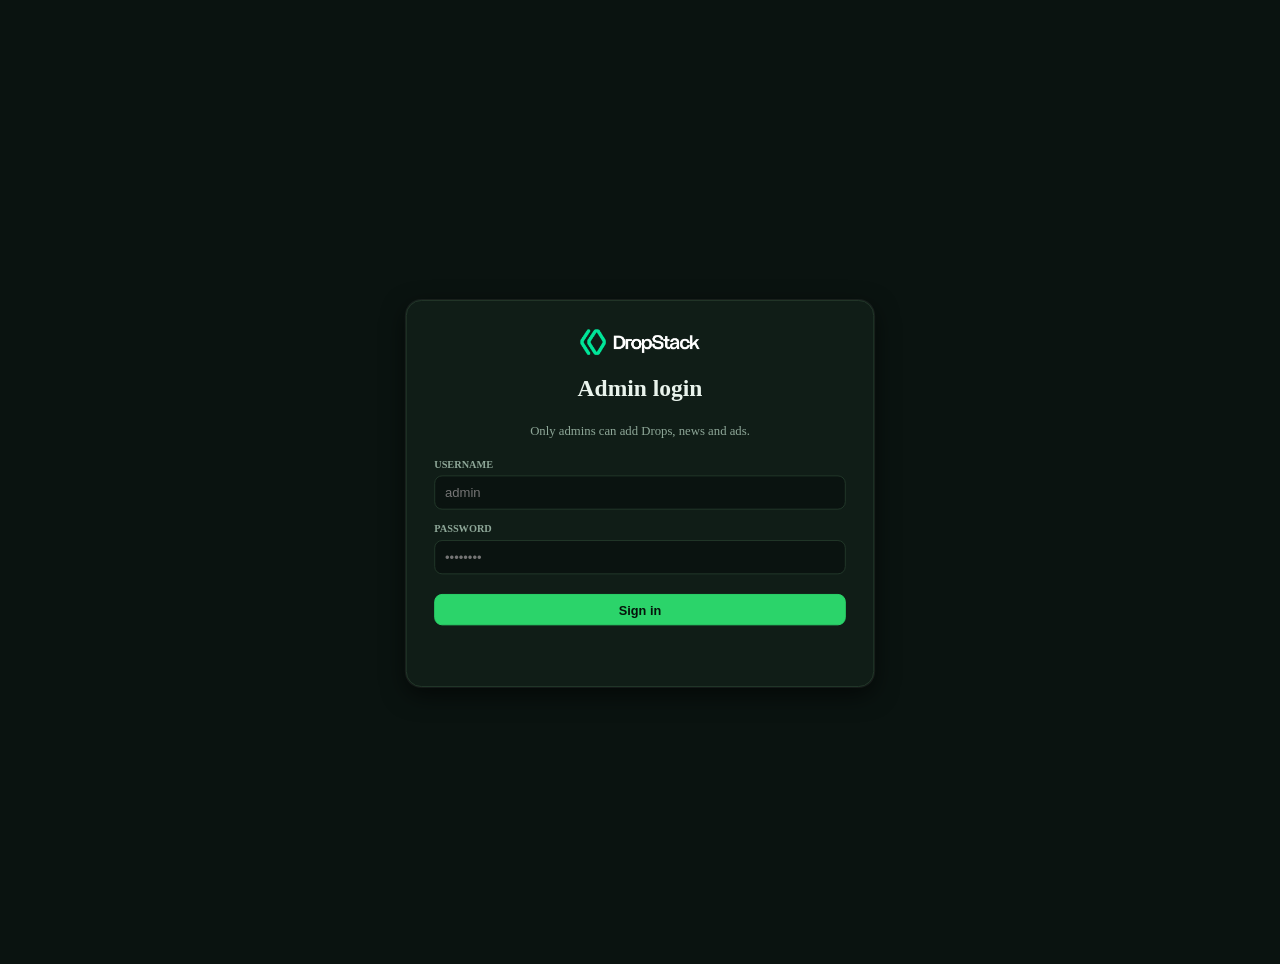
<file: admin.html>
<!DOCTYPE html>
<html lang="en">
<head>
<meta charset="UTF-8"><meta name="viewport" content="width=device-width,initial-scale=1">
<title>Admin Panel — DropStack</title>
<link rel="icon" href="assets/logo/iconlogo.png"><link rel="stylesheet" href="css/style.css">
<link rel="stylesheet" href="https://cdnjs.cloudflare.com/ajax/libs/font-awesome/6.5.2/css/all.min.css" crossorigin="anonymous" referrerpolicy="no-referrer">
<style>
.admin{min-height:100vh;background:var(--background)}.bar{position:sticky;top:0;z-index:5;display:flex;justify-content:space-between;align-items:center;padding:14px max(18px,calc((100vw - 1160px)/2));border-bottom:1px solid var(--border);background:color-mix(in srgb,var(--background) 90%,transparent);backdrop-filter:blur(12px)}.brand{font-weight:700}.bar-actions,.tabs,.actions{display:flex;align-items:center;gap:8px}.wrap{max-width:1160px;margin:auto;padding:26px 18px 50px}.intro{margin-bottom:18px}.intro h1{margin:0;font-size:30px}.muted{color:var(--secondary);font-size:13px;line-height:1.55}.note{padding:12px 14px;border:1px solid color-mix(in srgb,var(--accent) 35%,var(--border));border-radius:10px;background:color-mix(in srgb,var(--accent) 7%,var(--card));color:var(--secondary);font-size:12px}.status{display:inline-flex;align-items:center;gap:7px;padding:6px 10px;border:1px solid var(--border);border-radius:999px;color:var(--secondary);font:600 11px 'Geist Mono',monospace}.status.ready{color:var(--accent);border-color:color-mix(in srgb,var(--accent) 40%,var(--border))}.tabs{margin:22px 0 14px}.tabs button{border:1px solid var(--border);border-radius:8px;padding:8px 14px;background:transparent;color:var(--secondary)}.tabs button.active{background:var(--foreground);color:var(--background)}.list{display:grid;gap:10px}.row{display:flex;justify-content:space-between;align-items:center;gap:14px;padding:14px;border:1px solid var(--border);border-radius:12px;background:var(--card)}.row-title{font-weight:600;font-size:14px}.row-meta{margin-top:4px;color:var(--secondary);font-size:11px}.row a{display:block;margin-top:5px;color:var(--accent);font-size:11px;word-break:break-all}.modal-bg{position:fixed;inset:0;z-index:20;display:none;place-items:center;padding:16px;background:#0009}.modal-bg.open{display:grid}.modal{width:min(680px,100%);max-height:92vh;overflow:auto;border:1px solid var(--border);border-radius:16px;background:var(--popover);box-shadow:var(--geist-shadow)}.modal-head,.modal-foot{display:flex;justify-content:space-between;align-items:center;gap:12px;padding:16px 20px;border-bottom:1px solid var(--border)}.modal-foot{justify-content:flex-end;border-top:1px solid var(--border);border-bottom:0}.fields{display:grid;grid-template-columns:repeat(2,minmax(0,1fr));gap:14px;padding:20px}.field.full{grid-column:1/-1}.field label{display:block;margin-bottom:6px;color:var(--secondary);font-size:10.5px;font-weight:700;text-transform:uppercase}.field input,.field textarea,.field select{box-sizing:border-box;width:100%;border:1px solid var(--border);border-radius:8px;background:var(--background);color:var(--foreground);padding:9px 10px;font:13px inherit}.field textarea{min-height:82px;resize:vertical}.error{padding:0 20px;color:#e5484d;font-size:12px}@media(max-width:620px){.bar{align-items:flex-start;flex-direction:column}.fields{grid-template-columns:1fr}.field.full{grid-column:auto}}
</style>
<script>(function(){try{var t=localStorage.getItem('oa-theme')||'dark';if(t==='dark'||(t==='system'&&matchMedia('(prefers-color-scheme: dark)').matches))document.documentElement.classList.add('dark')}catch(e){document.documentElement.classList.add('dark')}})();</script>
</head>
<body>
<section id="login" class="admin" style="display:grid;place-items:center;padding:24px"><form id="loginForm" class="modal" style="max-width:420px;padding:28px"><img src="assets/logo/logo-main-dark.png" alt="DropStack" style="height:28px;display:block;margin:0 auto 20px"><h1 style="text-align:center;font-size:24px">Admin login</h1><p class="muted" style="text-align:center">Only admins can add Drops, news and ads.</p><div class="field" style="margin-top:18px"><label>Username</label><input id="username" required placeholder="admin"></div><div class="field" style="margin-top:14px"><label>Password</label><input id="password" type="password" required placeholder="••••••••"></div><button class="btn btn-accent" style="width:100%;margin-top:20px" type="submit">Sign in</button><p id="loginError" class="error" style="padding:10px 0 0;text-align:center"></p></form></section>
<section id="panel" class="admin" style="display:none"><header class="bar"><a href="index.html" class="brand">DropStack / Admin</a><div class="bar-actions"><span id="status" class="status"><i class="fa-solid fa-folder"></i><span>Ready to save</span></span><button id="logout" class="btn btn-outline">Logout</button></div></header><main class="wrap"><div class="intro"><h1>Manage Drops, News &amp; Ads</h1><p class="muted">Use Add to create data. Save automatically writes to the selected repository <code>data/</code> folder.</p></div><div class="note"><i class="fa-solid fa-folder-open"></i> Click Save once and select the repository <b>data/</b> folder. The panel uses <code>alternatives.js</code> and <code>news.js</code>; no separate connection step is required.</div><nav class="tabs"><button data-tab="drops" class="active">Drops</button><button data-tab="news">News</button><button data-tab="ads">Ads</button><button id="add" class="btn btn-accent" style="margin-left:auto"><i class="fa-solid fa-plus"></i> Add</button></nav><section id="list" class="list"></section></main></section>
<div id="modalBg" class="modal-bg"><form id="recordForm" class="modal"><div class="modal-head"><div><h2 id="modalTitle" style="margin:0;font-size:16px">Add Drop</h2><p id="modalSub" class="muted" style="margin:3px 0 0"></p></div><button type="button" id="close" class="icon-btn"><i class="fa-solid fa-xmark"></i></button></div><div id="fields" class="fields"></div><p id="formError" class="error"></p><div class="modal-foot"><button type="button" id="cancel" class="btn btn-outline">Cancel</button><button class="btn btn-accent" type="submit"><i class="fa-solid fa-floppy-disk"></i> Save to data folder</button></div></form></div>
<script src="data/alternatives.js"></script><script src="data/news.js"></script><script>
(function(){'use strict';const $=id=>document.getElementById(id),KEY='dropstack-admin-session';if(sessionStorage.getItem(KEY)==='1')show();function show(){$('login').style.display='none';$('panel').style.display='block';}function esc(v){return String(v??'').replace(/[&<>"']/g,c=>({'&':'&amp;','<':'&lt;','>':'&gt;','"':'&quot;',"'":'&#39;'}[c]))}function id(){return Date.now().toString(16)+Math.random().toString(16).slice(2,7)}function now(){return new Date().toISOString().slice(0,16).replace('T',' ')}function http(v){try{let u=new URL(v);return /^https?:$/.test(u.protocol)?u.href:''}catch(e){return''}}let tab='drops',edit=null,dir=null,handles={},data=JSON.parse(JSON.stringify(window.ALTERNATIVES_DATA||{products:[],ads:[]})),news=JSON.parse(JSON.stringify(window.NEWS_DATA||[]));function arr(){return tab==='drops'?data.products:tab==='ads'?data.ads:news}function field(label,key,value,type,full){return '<div class="field '+(full?'full':'')+'"><label>'+label+'</label>'+(type==='textarea'?'<textarea id="f_'+key+'">'+esc(value)+'</textarea>':'<input id="f_'+key+'" type="'+(type||'text')+'" value="'+esc(value)+'">')+'</div>'}function render(){let a=arr();$('list').innerHTML=a.map(r=>'<article class="row"><div><div class="row-title">'+esc(r.name||r.title||'Untitled')+'</div><div class="row-meta">'+esc(r.status||'draft')+'</div>'+(r.link?'<a href="'+esc(r.link)+'" target="_blank" rel="noopener">'+esc(r.link)+'</a>':'')+'</div><button class="btn btn-outline edit" data-id="'+esc(r.id)+'">Edit</button></article>').join('')||'<p class="muted">No records yet.</p>'}function openForm(r){edit=r||null;$('modalTitle').textContent=(r?'Edit ':'Add ')+(tab==='drops'?'Drop':tab==='news'?'News':'Ad');let h='';if(tab==='drops'){h+=field('Drop name','name',r?.name,'text',false)+field('GitHub URL','github',r?.github_url,'url',true)+field('Description','description',r?.description,'textarea',true)+field('Pricing','pricing',r?.pricing||'Open Source')+field('License','license',r?.license||'MIT')+field('Category','category',r?.categories?.[0]||'productivity')+field('Status','status',r?.status||'active')}else if(tab==='news'){h+=field('Title','title',r?.title,'text',true)+field('Source','source',r?.source||'DropStack')+field('Time','time',r?.time||'just now')+field('Link (opens in new tab)','link',r?.link,'url',true)+field('Status','status',r?.status||'published')}else{h+=field('Ad title','title',r?.title,'text',true)+field('Ad text','text',r?.text,'textarea',true)+field('Link (opens in new tab)','link',r?.link,'url',true)+field('Status','status',r?.status||'active')}$('fields').innerHTML=h;$('formError').textContent='';$('modalBg').classList.add('open')}function close(){$('modalBg').classList.remove('open')}function val(k){let e=$('f_'+k);return e?e.value.trim():''}function build(){if(tab==='drops')return{id:edit?.id||id(),name:val('name'),github_url:http(val('github')),description:val('description'),pricing:val('pricing')||'Open Source',license:val('license')||'MIT',categories:val('category')?[val('category')]:[],status:val('status')||'active',level:edit?.level||1,topics:[],votes:edit?.votes||0,comments:edit?.comments||0,views:edit?.views||'0',trending:edit?.trending||50,added:edit?.added||new Date().toISOString().slice(0,10),created_at:edit?.created_at||now(),logo:edit?.logo||{bg:'#00a751',fg:'#ffffff',icon:'fa-solid fa-cube'},altTo:edit?.altTo||[]};if(tab==='news')return{id:edit?.id||id(),title:val('title'),source:val('source')||'DropStack',time:val('time')||'just now',link:http(val('link')),status:val('status')||'published',created_at:edit?.created_at||now(),icon:edit?.icon||'fa-solid fa-newspaper',bg:edit?.bg||'#00a751',fg:edit?.fg||'#ffffff'};return{id:edit?.id||id(),title:val('title'),text:val('text'),link:http(val('link')),status:val('status')||'active',created_at:edit?.created_at||now(),icon:edit?.icon||'fa-solid fa-bullhorn',bg:edit?.bg||'#00a751',fg:edit?.fg||'#ffffff'} }function altFile(){return 'window.ALTERNATIVES_DATA = '+JSON.stringify(data,null,2)+';\n'}function newsFile(){return 'window.NEWS_DATA = '+JSON.stringify(news,null,2)+';\n'}async function save(){if(!('showDirectoryPicker'in window))throw Error('Chrome/Edge desktop required for data folder saving');if(!dir){dir=await showDirectoryPicker({id:'dropstack-data-folder',mode:'readwrite'});handles.a=await dir.getFileHandle('alternatives.js');handles.n=await dir.getFileHandle('news.js')}let a=await handles.a.createWritable();await a.write(altFile());await a.close();let n=await handles.n.createWritable();await n.write(newsFile());await n.close();$('status').classList.add('ready');$('status').innerHTML='<i class="fa-solid fa-circle-check"></i><span>Data folder ready</span>'}$('loginForm').onsubmit=e=>{e.preventDefault();if($('username').value.trim()==='admin'&&$('password').value==='admin_123'){sessionStorage.setItem(KEY,'1');show()}else $('loginError').textContent='Invalid username or password.'};$('logout').onclick=()=>{sessionStorage.removeItem(KEY);location.reload()};document.querySelectorAll('[data-tab]').forEach(b=>b.onclick=()=>{tab=b.dataset.tab;document.querySelectorAll('[data-tab]').forEach(x=>x.classList.toggle('active',x===b));render()});$('add').onclick=()=>openForm();$('close').onclick=$('cancel').onclick=close;$('modalBg').onclick=e=>{if(e.target===$('modalBg'))close()};$('list').onclick=e=>{let b=e.target.closest('.edit');if(b)openForm(arr().find(x=>x.id===b.dataset.id))};$('recordForm').onsubmit=async e=>{e.preventDefault();let r=build();if(!r.name&&!r.title){$('formError').textContent='Name/title is required';return}if((r.github_url||val('link'))===null){$('formError').textContent='Use a valid URL';return}let a=arr(),i=a.findIndex(x=>x.id===r.id);if(i>=0)a[i]=r;else a.unshift(r);try{await save();close();render()}catch(err){$('formError').textContent=err.message||'Save failed'}};render()})();
</script></body></html>
</file>
<file: css/style.css>
/* DropStack shared styles */

/* ============ DropStack theme tokens (brand green) ============ */
        :root {
            --background: #ffffff;
            --card: #f8fbf9;
            --popover: #ffffff;
            --border: #dfe9e2;
            --foreground: #0f1c13;
            --secondary: #5b6f63;
            --accent: #00a751;
            --accent-hover: #009045;
            --grid-line: rgba(0, 167, 81, .06);
            --geist-shadow: 0 1px 2px rgba(15,28,19,.05), 0 8px 24px rgba(15,28,19,.09), 0 0 0 1px rgba(15,28,19,.05);
        }
        .dark {
            --background: #0a1310;
            --card: #0e1a14;
            --popover: #101d17;
            --border: #223829;
            --foreground: #e9f3ec;
            --secondary: #8ea798;
            --accent: #2bd46a;
            --accent-hover: #27bf60;
            --grid-line: rgba(43, 212, 106, .05);
            --geist-shadow: 0 0 0 1px rgba(255,255,255,.06), 0 8px 24px rgba(0,0,0,.6);
        }

        /* ============ Base ============ */
        html { scroll-behavior: smooth; scroll-padding-top: 90px; }
        html.dark { color-scheme: dark; }
        html:not(.dark) { color-scheme: light; }
        html *, html ::before, html ::after { border-color: var(--border); }
        body { background: var(--background); color: var(--foreground); }
        button { cursor: pointer; }
        :focus-visible { outline: 2px solid var(--accent); outline-offset: 2px; }
        input:focus-visible { outline: none; }
        ::selection { background: var(--accent); color: #06130b; }

        ::-webkit-scrollbar { width: 10px; height: 10px; }
        ::-webkit-scrollbar-track { background: transparent; }
        ::-webkit-scrollbar-thumb { background: var(--border); border-radius: 99px; border: 3px solid var(--background); }
        ::-webkit-scrollbar-thumb:hover { background: var(--secondary); }
        .no-scrollbar { scrollbar-width: none; }
        .no-scrollbar::-webkit-scrollbar { display: none; }

        /* Smooth cross-fade when switching themes */
        .theme-anim, .theme-anim *, .theme-anim *::before, .theme-anim *::after {
            transition: background-color .35s ease, border-color .35s ease, color .35s ease, fill .35s ease, box-shadow .35s ease !important;
        }

        /* Diagonal up-right arrow (Font Awesome arrow ko rotate karke) */
        .i-arrow-up-right { display: inline-block; transform: rotate(-45deg); }

        /* ============ Hero grid background ============ */
        .grid-bg {
            position: absolute; inset: 0;
            background-image:
                linear-gradient(var(--grid-line) 1px, transparent 1px),
                linear-gradient(90deg, var(--grid-line) 1px, transparent 1px);
            background-size: 44px 44px;
            -webkit-mask-image: radial-gradient(ellipse 65% 70% at 50% 0%, black 30%, transparent 75%);
            mask-image: radial-gradient(ellipse 65% 70% at 50% 0%, black 30%, transparent 75%);
        }

        /* ============ Header ============ */
        .site-header {
            background: color-mix(in srgb, var(--background) 82%, transparent);
            backdrop-filter: blur(12px);
            -webkit-backdrop-filter: blur(12px);
        }
        .nav-link {
            padding: 6px 10px; border-radius: 8px; color: var(--secondary);
            transition: color .15s ease, background-color .15s ease;
        }
        .nav-link:hover { color: var(--foreground); background: color-mix(in srgb, var(--foreground) 5%, transparent); }
        .icon-btn {
            height: 32px; width: 32px; display: grid; place-items: center; flex: none;
            border-radius: 8px; border: 1px solid var(--border); color: var(--secondary);
            transition: all .15s ease;
        }
        .icon-btn:hover { color: var(--foreground); background: color-mix(in srgb, var(--foreground) 5%, transparent); }
        .icon-btn:active { transform: scale(.95); }
        .btn {
            display: inline-flex; align-items: center; justify-content: center; gap: 8px;
            height: 32px; padding: 0 14px; border-radius: 8px; font-size: 13px; font-weight: 500;
            transition: all .15s ease; white-space: nowrap;
        }
        .btn:active { transform: scale(.97); }
        .btn-solid { background: var(--foreground); color: var(--background); border: 1px solid var(--foreground); }
        .btn-solid:hover { opacity: .88; }
        .btn-outline { border: 1px solid var(--border); color: var(--foreground); }
        .btn-outline:hover { background: color-mix(in srgb, var(--foreground) 5%, transparent); }

        /* ============ Theme dropdown (moon icon) ============ */
        .theme-menu {
            position: absolute; right: 0; top: calc(100% + 8px); width: 176px; z-index: 60;
            background: var(--popover); border: 1px solid var(--border); border-radius: 12px; padding: 6px;
            box-shadow: var(--geist-shadow);
            opacity: 0; transform: scale(.96) translateY(-4px); pointer-events: none;
            transform-origin: top right;
            transition: opacity .16s ease, transform .16s ease;
        }
        .theme-wrap.menu-open .theme-menu { opacity: 1; transform: none; pointer-events: auto; }
        .theme-option {
            display: flex; align-items: center; gap: 10px; width: 100%; padding: 7px 10px;
            border-radius: 8px; font-size: 13px; font-weight: 500; color: var(--secondary);
            text-align: left; transition: background-color .12s ease, color .12s ease;
        }
        .theme-option:hover { background: color-mix(in srgb, var(--foreground) 6%, transparent); color: var(--foreground); }
        .theme-option[aria-selected="true"] { color: var(--foreground); }
        .theme-option .check { margin-left: auto; opacity: 0; transition: opacity .15s ease; }
        .theme-option[aria-selected="true"] .check { opacity: 1; }

        /* ============ Search ============ */
        .search-input {
            width: 100%; height: 46px; border-radius: 10px; border: 1px solid var(--border);
            background: var(--card); color: var(--foreground); font-size: 14px; padding: 0 44px 0 42px;
            transition: border-color .15s ease, box-shadow .15s ease;
        }
        .search-input::placeholder { color: var(--secondary); }
        .search-input:focus {
            outline: none;
            border-color: color-mix(in srgb, var(--accent) 65%, var(--border));
            box-shadow: 0 0 0 3px color-mix(in srgb, var(--accent) 22%, transparent);
        }
        .clear-btn {
            position: absolute; right: 6px; top: 50%; transform: translateY(-50%);
            height: 26px; width: 26px; display: grid; place-items: center; border-radius: 6px;
            color: var(--secondary); transition: all .15s ease;
        }
        .clear-btn:hover { color: var(--foreground); background: color-mix(in srgb, var(--foreground) 6%, transparent); }
        .hint-off { display: none !important; }

        /* ============ Stats ============ */
        .stat-num { font-family: "Geist Mono", monospace; font-size: 22px; font-weight: 600; letter-spacing: -.02em; }
        .stat-label { font-size: 11.5px; color: var(--secondary); margin-top: 3px; }

        /* ============ Category pills + scroller arrows ============ */
        .pill {
            flex: none; padding: 6px 14px; border-radius: 999px; border: 1px solid var(--border);
            font-size: 13px; font-weight: 500; color: var(--secondary); white-space: nowrap;
            background: transparent; transition: all .15s ease;
        }
        .pill:hover { color: var(--foreground); border-color: color-mix(in srgb, var(--foreground) 30%, var(--border)); }
        .pill.active { background: var(--foreground); color: var(--background); border-color: var(--foreground); }
        .pill-arrow {
            flex: none; height: 33px; width: 33px; display: grid; place-items: center;
            border-radius: 999px; border: 1px solid var(--border); color: var(--secondary); background: transparent;
            transition: opacity .18s ease, transform .18s ease, color .15s ease, background-color .15s ease, border-color .15s ease;
        }
        .pill-arrow:hover { color: var(--foreground); background: color-mix(in srgb, var(--foreground) 5%, transparent); }
        .pill-arrow:active { transform: scale(.92); }
        .pill-arrow-off { opacity: 0; pointer-events: none; transform: scale(.8); }

        /* ============ Tabs ============ */
        .tab {
            position: relative; padding: 10px 14px; font-size: 13.5px; font-weight: 500;
            color: var(--secondary); white-space: nowrap; transition: color .15s ease;
        }
        .tab:hover { color: var(--foreground); }
        .tab::after {
            content: ""; position: absolute; left: 12px; right: 12px; bottom: -1px; height: 2px;
            border-radius: 2px; background: var(--foreground);
            transform: scaleX(0); transition: transform .22s cubic-bezier(.22,.61,.36,1);
        }
        .tab.active { color: var(--foreground); }
        .tab.active::after { transform: scaleX(1); }

        /* ============ Cards ============ */
        .card-item {
            background: var(--card); border: 1px solid var(--border); border-radius: 14px;
            animation: riseIn .4s cubic-bezier(.22,.61,.36,1) both;
            transition: border-color .16s ease, background-color .16s ease;
        }
        .card-item:hover { border-color: color-mix(in srgb, var(--foreground) 24%, var(--border)); }
        .no-anim .card-item { animation: none; }
        @keyframes riseIn { from { opacity: 0; transform: translateY(10px); } to { opacity: 1; transform: none; } }

        .tile {
            width: 44px; height: 44px; border-radius: 10px; display: grid; place-items: center; flex: none;
            box-shadow: inset 0 0 0 1px rgba(0, 0, 0, .09);
        }
        .dark .tile { box-shadow: inset 0 0 0 1px rgba(255, 255, 255, .14); }
        @media (min-width: 640px) { .tile { width: 48px; height: 48px; } }
        .mini-tile {
            width: 15px; height: 15px; border-radius: 4px; display: inline-grid; place-items: center;
            font-size: 9px; font-weight: 700; flex: none;
            box-shadow: inset 0 0 0 1px rgba(0, 0, 0, .1);
        }
        .dark .mini-tile { box-shadow: inset 0 0 0 1px rgba(255, 255, 255, .16); }

        .vote-btn {
            display: inline-flex; align-items: center; gap: 5px; flex: none;
            padding: 5px 10px; border-radius: 8px; border: 1px solid var(--border);
            color: var(--secondary); font-size: 12px; font-weight: 600;
            font-family: "Geist Mono", monospace; background: transparent; transition: all .15s ease;
        }
        .vote-btn:hover {
            color: var(--foreground); border-color: color-mix(in srgb, var(--foreground) 25%, var(--border));
            background: color-mix(in srgb, var(--foreground) 4%, transparent);
        }
        .vote-btn i { transition: transform .15s ease; }
        .vote-btn:hover i { transform: translateY(-1px); }
        .vote-btn.is-voted { background: var(--accent); border-color: var(--accent); color: #06130b; }
        .vote-btn.is-voted:hover { background: var(--accent-hover); border-color: var(--accent-hover); }

        .pricing-badge {
            font-size: 10px; font-weight: 500; line-height: 1; padding: 3px 7px;
            border-radius: 999px; border: 1px solid var(--border); color: var(--secondary); white-space: nowrap;
        }
        .license-chip {
            display: inline-flex; align-items: center; gap: 4px; font-size: 10.5px; color: var(--secondary);
            border: 1px solid var(--border); border-radius: 6px; padding: 2.5px 6px; white-space: nowrap;
            font-family: "Geist Mono", monospace;
        }
        .ad-pill {
            font-size: 9px; font-weight: 700; letter-spacing: .06em; text-transform: uppercase;
            color: var(--secondary); border: 1px solid var(--border); padding: 2px 6px; border-radius: 4px; line-height: 1;
        }
        .topic {
            font-family: "Geist Mono", monospace; font-size: 11px; color: var(--secondary);
            transition: color .12s ease;
        }
        .topic:hover { color: var(--accent); }

        .show-more {
            display: flex; align-items: center; gap: 8px; margin: 0 auto; padding: 9px 22px;
            border-radius: 999px; border: 1px solid var(--border); font-size: 13.5px; font-weight: 500;
            color: var(--foreground); transition: all .15s ease;
        }
        .show-more:hover { background: color-mix(in srgb, var(--foreground) 5%, transparent); }
        .show-more.hidden { display: none; }

        .hover-surface { transition: background-color .15s ease, color .15s ease, border-color .15s ease; }
        .hover-surface:hover { background: color-mix(in srgb, var(--foreground) 5%, transparent); }

        /* ============ News sidebar ============ */
        .news-tile {
            width: 36px; height: 36px; border-radius: 9px; display: grid; place-items: center; flex: none;
            box-shadow: inset 0 0 0 1px rgba(0, 0, 0, .09);
        }
        .dark .news-tile { box-shadow: inset 0 0 0 1px rgba(255, 255, 255, .14); }
        .news-input {
            height: 32px; min-width: 0; flex: 1 1 0%; border-radius: 8px; border: 1px solid var(--border);
            background: var(--background); color: var(--foreground); font-size: 12.5px; padding: 0 10px;
            transition: border-color .15s ease, box-shadow .15s ease;
        }
        .news-input::placeholder { color: var(--secondary); }
        .news-input:focus {
            outline: none;
            border-color: color-mix(in srgb, var(--accent) 65%, var(--border));
            box-shadow: 0 0 0 3px color-mix(in srgb, var(--accent) 22%, transparent);
        }

        /* ============ Sponsors & footer ============ */
        .sponsor-cell {
            display: flex; align-items: center; justify-content: center; gap: 8px; text-align: center;
            padding: 20px 12px; color: var(--secondary); font-weight: 600; font-size: 13px;
            letter-spacing: -.01em; transition: background-color .15s ease, color .15s ease;
        }
        .sponsor-cell:hover { background: color-mix(in srgb, var(--foreground) 4%, transparent); color: var(--foreground); }
        .foot-link { color: var(--secondary); font-size: 13px; transition: color .15s ease; }
        .foot-link:hover { color: var(--foreground); }

        /* Mobile menu replays its entrance each time it opens */
        .mobile-menu:not(.hidden) { animation: riseIn .18s ease both; }

        @media (prefers-reduced-motion: reduce) {
            .card-item, .mobile-menu { animation: none !important; }
            html { scroll-behavior: auto; }
        }

        /* ============ Projects, News & About pages ============ */
        .page-hero {
            position: relative;
            padding: 5.5rem 0 3.5rem;
            overflow: hidden;
        }
        .page-eyebrow {
            display: inline-flex;
            align-items: center;
            gap: 8px;
            font-family: "Geist Mono", monospace;
            font-size: 11px;
            color: var(--accent);
        }
        .page-search {
            height: 44px;
            width: 100%;
            border: 1px solid var(--border);
            border-radius: 10px;
            background: var(--card);
            color: var(--foreground);
            padding: 0 14px 0 42px;
            font-size: 13px;
        }
        .page-search:focus {
            outline: none;
            border-color: color-mix(in srgb, var(--accent) 65%, var(--border));
            box-shadow: 0 0 0 3px color-mix(in srgb, var(--accent) 20%, transparent);
        }
        .page-card {
            display: flex;
            gap: 16px;
            padding: 20px;
        }
        .page-copy p + p { margin-top: 14px; }
        .about-card {
            border: 1px solid var(--border);
            border-radius: 14px;
            background: var(--card);
            padding: 24px;
        }
        .empty-state {
            grid-column: 1 / -1;
            display: flex;
            min-height: 220px;
            flex-direction: column;
            align-items: center;
            justify-content: center;
            gap: 10px;
            border: 1px dashed var(--border);
            border-radius: 14px;
            color: var(--secondary);
            text-align: center;
        }
        .empty-state i { font-size: 22px; }
        @media (max-width: 639px) {
            .page-hero { padding-top: 4rem; }
            .page-card { padding: 16px; }
        }


/* ============ Data Manager ============ */
:root {
            --background: #ffffff;
            --card: #f8fbf9;
            --popover: #ffffff;
            --border: #dfe9e2;
            --foreground: #0f1c13;
            --secondary: #5b6f63;
            --accent: #00a751;
            --accent-hover: #009045;
            --geist-shadow: 0 1px 2px rgba(15,28,19,.05), 0 8px 24px rgba(15,28,19,.09), 0 0 0 1px rgba(15,28,19,.05);
        }
        .dark {
            --background: #0a1310;
            --card: #0e1a14;
            --popover: #101d17;
            --border: #223829;
            --foreground: #e9f3ec;
            --secondary: #8ea798;
            --accent: #2bd46a;
            --accent-hover: #27bf60;
            --geist-shadow: 0 0 0 1px rgba(255,255,255,.06), 0 8px 24px rgba(0,0,0,.6);
        }

        html { scroll-behavior: smooth; }
        html.dark { color-scheme: dark; }
        html:not(.dark) { color-scheme: light; }
        html *, html ::before, html ::after { border-color: var(--border); }
        body { background: var(--background); color: var(--foreground); }
        button { cursor: pointer; }
        :focus-visible { outline: 2px solid var(--accent); outline-offset: 2px; }
        input:focus-visible, select:focus-visible, textarea:focus-visible { outline: none; }
        ::selection { background: var(--accent); color: #06130b; }
        ::-webkit-scrollbar { width: 10px; height: 10px; }
        ::-webkit-scrollbar-track { background: transparent; }
        ::-webkit-scrollbar-thumb { background: var(--border); border-radius: 99px; border: 3px solid var(--background); }
        ::-webkit-scrollbar-thumb:hover { background: var(--secondary); }
        .theme-anim, .theme-anim *, .theme-anim *::before, .theme-anim *::after {
            transition: background-color .35s ease, border-color .35s ease, color .35s ease, box-shadow .35s ease !important;
        }
        .i-arrow-up-right { display: inline-block; transform: rotate(-45deg); }

        .site-header {
            background: color-mix(in srgb, var(--background) 82%, transparent);
            backdrop-filter: blur(12px); -webkit-backdrop-filter: blur(12px);
        }
        .nav-link {
            padding: 6px 10px; border-radius: 8px; color: var(--secondary);
            transition: color .15s ease, background-color .15s ease;
        }
        .nav-link:hover { color: var(--foreground); background: color-mix(in srgb, var(--foreground) 5%, transparent); }
        .nav-link.active { color: var(--foreground); font-weight: 600; }
        .icon-btn {
            height: 32px; width: 32px; display: grid; place-items: center; flex: none;
            border-radius: 8px; border: 1px solid var(--border); color: var(--secondary); transition: all .15s ease;
        }
        .icon-btn:hover { color: var(--foreground); background: color-mix(in srgb, var(--foreground) 5%, transparent); }
        .icon-btn:active { transform: scale(.95); }
        .btn {
            display: inline-flex; align-items: center; justify-content: center; gap: 8px;
            height: 32px; padding: 0 14px; border-radius: 8px; font-size: 13px; font-weight: 500;
            transition: all .15s ease; white-space: nowrap;
        }
        .btn:active { transform: scale(.97); }
        .btn-solid { background: var(--foreground); color: var(--background); border: 1px solid var(--foreground); }
        .btn-solid:hover { opacity: .88; }
        .btn-outline { border: 1px solid var(--border); color: var(--foreground); }
        .btn-outline:hover { background: color-mix(in srgb, var(--foreground) 5%, transparent); }
        .btn-accent { background: var(--accent); color: #06130b; border: 1px solid var(--accent); font-weight: 600; }
        .btn-accent:hover { background: var(--accent-hover); border-color: var(--accent-hover); }
        .btn-danger { border: 1px solid color-mix(in srgb, #e5484d 45%, var(--border)); color: #e5484d; }
        .btn-danger:hover { background: color-mix(in srgb, #e5484d 10%, transparent); }

        .fs-pill {
            display: inline-flex; align-items: center; gap: 7px; height: 32px; padding: 0 12px;
            border-radius: 8px; border: 1px solid var(--border); font-size: 12px; font-weight: 600;
            transition: all .15s ease; white-space: nowrap;
        }
        .fs-dot { width: 7px; height: 7px; border-radius: 99px; background: var(--secondary); flex: none; }
        .fs-on { color: var(--accent); border-color: color-mix(in srgb, var(--accent) 40%, var(--border)); background: color-mix(in srgb, var(--accent) 8%, transparent); }
        .fs-on .fs-dot { background: var(--accent); box-shadow: 0 0 0 3px color-mix(in srgb, var(--accent) 22%, transparent); }
        .fs-warn { color: #e5a13d; border-color: color-mix(in srgb, #e5a13d 45%, var(--border)); background: color-mix(in srgb, #e5a13d 8%, transparent); }
        .fs-warn .fs-dot { background: #e5a13d; }
        .fs-on:hover, .fs-warn:hover { opacity: .9; }

        .theme-menu {
            position: absolute; right: 0; top: calc(100% + 8px); width: 176px; z-index: 60;
            background: var(--popover); border: 1px solid var(--border); border-radius: 12px; padding: 6px;
            box-shadow: var(--geist-shadow);
            opacity: 0; transform: scale(.96) translateY(-4px); pointer-events: none;
            transform-origin: top right; transition: opacity .16s ease, transform .16s ease;
        }
        .theme-wrap.menu-open .theme-menu { opacity: 1; transform: none; pointer-events: auto; }
        .theme-option {
            display: flex; align-items: center; gap: 10px; width: 100%; padding: 7px 10px;
            border-radius: 8px; font-size: 13px; font-weight: 500; color: var(--secondary);
            text-align: left; transition: background-color .12s ease, color .12s ease;
        }
        .theme-option:hover { background: color-mix(in srgb, var(--foreground) 6%, transparent); color: var(--foreground); }
        .theme-option[aria-selected="true"] { color: var(--foreground); }
        .theme-option .check { margin-left: auto; opacity: 0; transition: opacity .15s ease; }
        .theme-option[aria-selected="true"] .check { opacity: 1; }

        .stat-card { background: var(--card); border: 1px solid var(--border); border-radius: 12px; padding: 15px 18px; }
        .stat-num { font-family: "Geist Mono", monospace; font-size: 24px; font-weight: 600; letter-spacing: -.02em; }
        .stat-label { font-size: 11px; color: var(--secondary); margin-top: 2px; }

        .tab {
            position: relative; padding: 10px 12px; font-size: 13.5px; font-weight: 500;
            color: var(--secondary); white-space: nowrap; transition: color .15s ease;
        }
        .tab:hover { color: var(--foreground); }
        .tab::after {
            content: ""; position: absolute; left: 10px; right: 10px; bottom: -1px; height: 2px;
            border-radius: 2px; background: var(--foreground);
            transform: scaleX(0); transition: transform .22s cubic-bezier(.22,.61,.36,1);
        }
        .tab.active { color: var(--foreground); }
        .tab.active::after { transform: scaleX(1); }
        .tab-count { margin-left: 6px; font-family: "Geist Mono", monospace; font-size: 10px; color: var(--secondary); }
        .tab.active .tab-count { color: var(--accent); }

        .inp, .sel {
            height: 36px; width: 100%; border-radius: 8px; border: 1px solid var(--border);
            background: var(--background); color: var(--foreground); font-size: 13px; padding: 0 10px;
            transition: border-color .15s ease, box-shadow .15s ease;
        }
        .sel { appearance: none; -webkit-appearance: none; padding-right: 30px;
            background-image: url("data:image/svg+xml,%3Csvg xmlns='http://www.w3.org/2000/svg' width='10' height='6' viewBox='0 0 10 6'%3E%3Cpath d='M1 1l4 4 4-4' stroke='%23888' stroke-width='1.5' fill='none' stroke-linecap='round'/%3E%3C/svg%3E");
            background-repeat: no-repeat; background-position: right 10px center; cursor: pointer;
        }
        .ta {
            width: 100%; border-radius: 8px; border: 1px solid var(--border);
            background: var(--background); color: var(--foreground); font-size: 13px;
            padding: 8px 10px; min-height: 74px; line-height: 1.55; resize: vertical;
            font-family: "Geist Mono", monospace; font-size: 12px;
            transition: border-color .15s ease, box-shadow .15s ease;
        }
        .inp:focus, .sel:focus, .ta:focus {
            border-color: color-mix(in srgb, var(--accent) 65%, var(--border));
            box-shadow: 0 0 0 3px color-mix(in srgb, var(--accent) 20%, transparent);
        }
        .inp::placeholder, .ta::placeholder { color: var(--secondary); }
        .inp-color { height: 36px; width: 100%; border-radius: 8px; border: 1px solid var(--border);
            background: var(--background); padding: 3px; cursor: pointer; }
        .lbl { display: block; font-size: 10.5px; font-weight: 600; color: var(--secondary);
            text-transform: uppercase; letter-spacing: .06em; margin-bottom: 5px; }
        .lbl .req { color: var(--accent); }

        .chip {
            font-size: 12px; padding: 4px 11px; border-radius: 999px; border: 1px solid var(--border);
            color: var(--secondary); background: transparent; transition: all .15s ease; white-space: nowrap;
        }
        .chip:hover { color: var(--foreground); border-color: color-mix(in srgb, var(--foreground) 30%, var(--border)); }
        .chip-on { background: var(--accent); border-color: var(--accent); color: #06130b; font-weight: 600; }

        .badge {
            display: inline-flex; align-items: center; gap: 6px; font-size: 11px; font-weight: 600;
            padding: 3px 10px; border-radius: 999px; border: 1px solid var(--border); cursor: pointer;
            transition: all .15s ease; white-space: nowrap; user-select: none;
        }
        .badge-live { color: var(--accent); border-color: color-mix(in srgb, var(--accent) 40%, var(--border));
            background: color-mix(in srgb, var(--accent) 10%, transparent); }
        .badge-live:hover { background: color-mix(in srgb, var(--accent) 18%, transparent); }
        .badge-draft { color: var(--secondary); }
        .badge-draft:hover { color: var(--foreground); }

        .tile {
            width: 34px; height: 34px; border-radius: 9px; display: grid; place-items: center; flex: none;
            box-shadow: inset 0 0 0 1px rgba(0,0,0,.09);
        }
        .dark .tile { box-shadow: inset 0 0 0 1px rgba(255,255,255,.14); }

        .data-table { width: 100%; border-collapse: collapse; font-size: 13px; }
        .data-table th {
            text-align: left; font-size: 10.5px; letter-spacing: .06em; text-transform: uppercase;
            color: var(--secondary); font-weight: 600; padding: 10px 14px;
            border-bottom: 1px solid var(--border); white-space: nowrap;
        }
        .data-table td { padding: 11px 14px; border-bottom: 1px solid var(--border); vertical-align: middle; }
        .data-table tbody tr { transition: background-color .12s ease; }
        .data-table tbody tr:hover { background: color-mix(in srgb, var(--foreground) 3%, transparent); }
        .data-table tbody tr:last-child td { border-bottom: 0; }
        .mono { font-family: "Geist Mono", monospace; }
        .row-btn {
            height: 28px; width: 28px; display: inline-grid; place-items: center; border-radius: 7px;
            color: var(--secondary); transition: all .15s ease; flex: none;
        }
        .row-btn:hover { color: var(--foreground); background: color-mix(in srgb, var(--foreground) 7%, transparent); }
        .row-btn.danger:hover { color: #e5484d; background: color-mix(in srgb, #e5484d 12%, transparent); }

        .raw-line {
            font-family: "Geist Mono", monospace; font-size: 11.5px; line-height: 1.8;
            white-space: pre; color: var(--secondary); padding: 1px 4px; border-radius: 4px;
            transition: color .12s ease, background-color .12s ease;
        }
        .raw-line:hover { color: var(--foreground); background: color-mix(in srgb, var(--foreground) 4%, transparent); }

        .seg { display: inline-flex; border: 1px solid var(--border); border-radius: 9px; padding: 3px; gap: 2px; }
        .seg button {
            height: 28px; padding: 0 12px; border-radius: 6px; font-size: 12.5px; font-weight: 500;
            color: var(--secondary); transition: all .15s ease; white-space: nowrap;
        }
        .seg button:hover { color: var(--foreground); }
        .seg button.on { background: var(--foreground); color: var(--background); }

        .overlay {
            position: fixed; inset: 0; z-index: 80; background: rgba(0,0,0,.55);
            backdrop-filter: blur(4px); -webkit-backdrop-filter: blur(4px);
            display: grid; place-items: center; padding: 16px;
            opacity: 0; pointer-events: none; transition: opacity .18s ease;
        }
        .overlay.open { opacity: 1; pointer-events: auto; }
        .modal {
            width: 100%; max-width: 620px; max-height: calc(100vh - 4rem); overflow-y: auto;
            background: var(--popover); border: 1px solid var(--border); border-radius: 16px;
            box-shadow: var(--geist-shadow);
            transform: translateY(12px) scale(.98); transition: transform .18s ease;
        }
        .overlay.open .modal { transform: none; }
        .modal-sm { max-width: 400px; }

        .toast {
            position: fixed; bottom: 20px; right: 20px; z-index: 100;
            display: flex; align-items: center; gap: 10px;
            background: var(--popover); border: 1px solid var(--border); border-radius: 10px;
            padding: 10px 16px; font-size: 13px; font-weight: 500; box-shadow: var(--geist-shadow);
            opacity: 0; transform: translateY(8px); transition: all .2s ease; pointer-events: none;
        }
        .toast.show { opacity: 1; transform: none; }

        @media (prefers-reduced-motion: reduce) {
            * { transition: none !important; }
        }

        /* ============ Global project search ============ */
        .search-modal {
            max-width: 680px;
            overflow: hidden;
        }
        .search-result {
            width: 100%;
            display: flex;
            align-items: center;
            gap: 12px;
            padding: 11px 12px;
            border-radius: 10px;
            text-align: left;
            transition: background-color .12s ease;
        }
        .search-result:hover, .search-result.is-active {
            background: color-mix(in srgb, var(--foreground) 7%, transparent);
        }
        .search-result-tile {
            width: 36px;
            height: 36px;
            flex: none;
            display: grid;
            place-items: center;
            border-radius: 9px;
        }
        .search-empty {
            min-height: 190px;
            display: grid;
            place-items: center;
            color: var(--secondary);
            text-align: center;
        }

        /* Keep the public directory cards at their original size; Data Manager uses compact tiles. */
        body:not(.data-page) .tile {
            width: 44px;
            height: 44px;
            border-radius: 10px;
        }
        @media (min-width: 640px) {
            body:not(.data-page) .tile { width: 48px; height: 48px; }
        }
</file>
